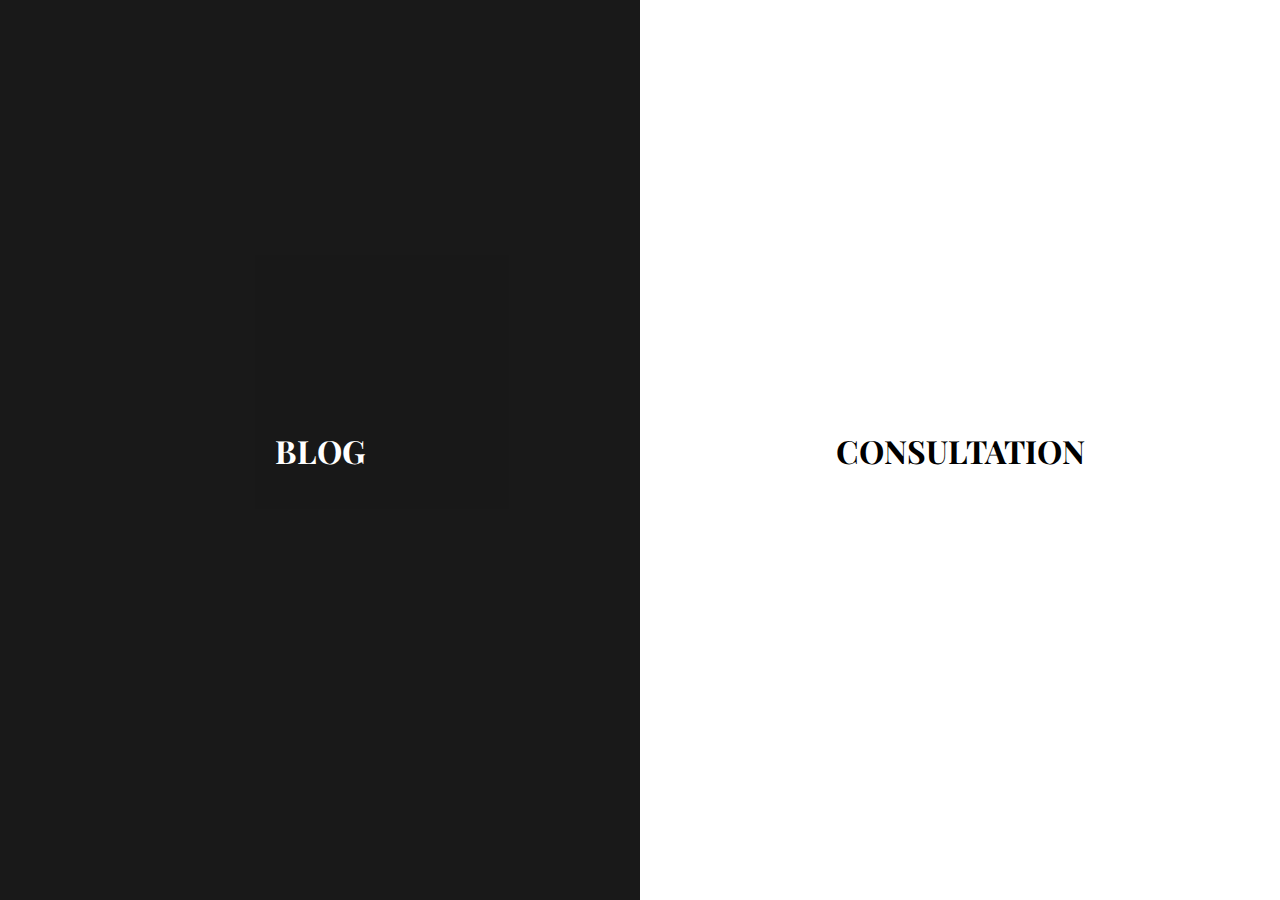
<file: index.html>
<!DOCTYPE html>
<html lang="en">
  <head>
    <meta charset="UTF-8" />
    <meta name="viewport" content="width=device-width, initial-scale=1.0" />
    <meta http-equiv="X-UA-Compatible" content="ie=edge" />
    <title>Jasmine Dawson</title>
    <link
      href="https://fonts.googleapis.com/css?family=Playfair+Display&display=swap"
      rel="stylesheet"
    />
    <link
      rel="stylesheet"
      href="https://cdnjs.cloudflare.com/ajax/libs/font-awesome/5.12.1/css/all.min.css"
      integrity="sha256-mmgLkCYLUQbXn0B1SRqzHar6dCnv9oZFPEC1g1cwlkk="
      crossorigin="anonymous"
    />
    <link rel="stylesheet" href="style.css" />
  </head>
  <body>
    <section class="opening-section">
      <div class="blog-section">
        <a href="templates/blog.html">
          <div class="blog-section-content">
            <h1>Blog</h1>
          </div>
        </a>
      </div>
      <div class="consult-section">
        <a href="templates/consultation.html"> <h1>Consultation</h1> </a>
      </div>
    </section>
  </body>
</html>
</file>
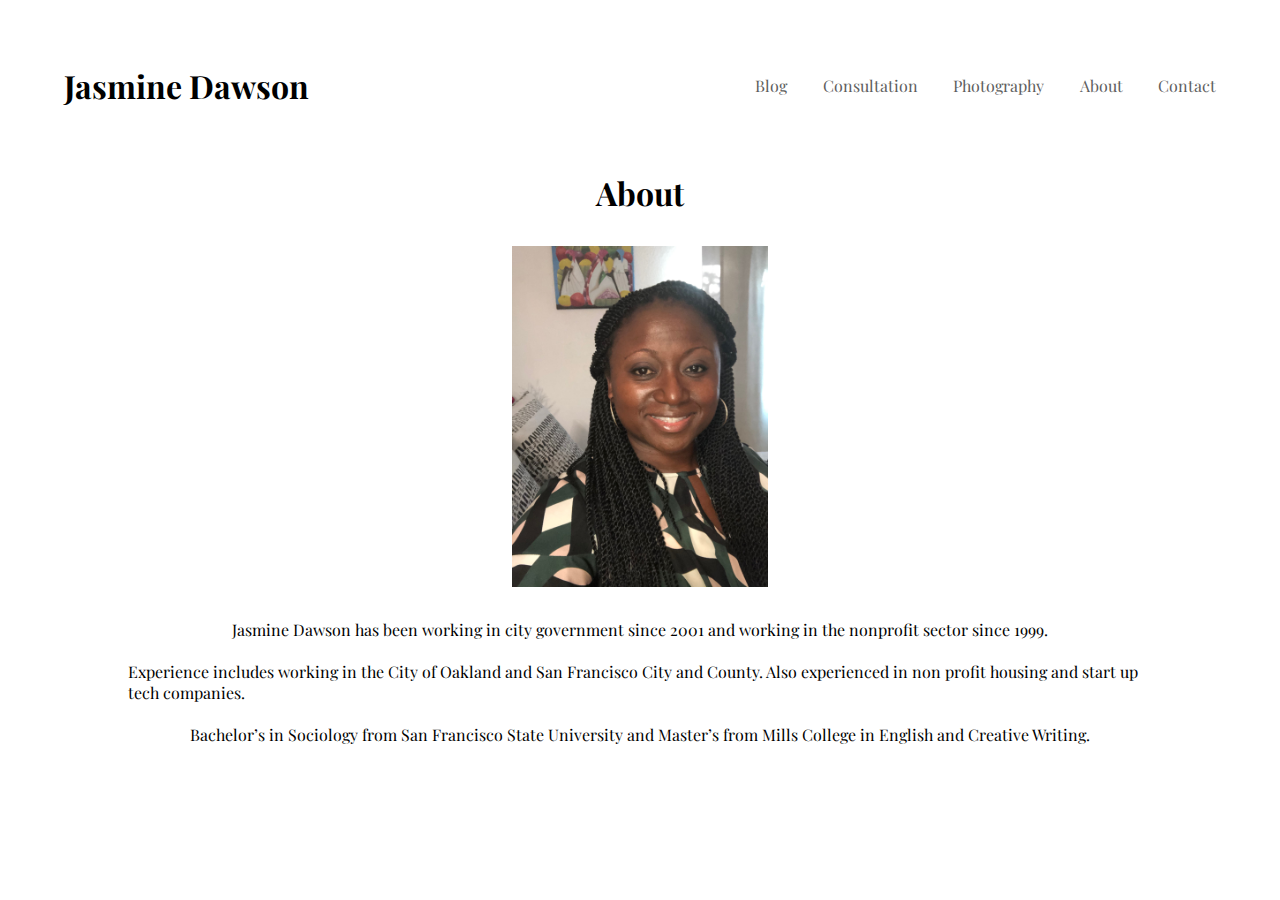
<file: templates/about.html>
<!DOCTYPE html>
<html lang="en">
  <head>
    <meta charset="UTF-8" />
    <meta name="viewport" content="width=device-width, initial-scale=1.0" />
    <meta http-equiv="X-UA-Compatible" content="ie=edge" />
    <title>Jasmine Dawson - About</title>
    <link
      href="https://fonts.googleapis.com/css?family=Playfair+Display&display=swap"
      rel="stylesheet"
    />
    <link rel="stylesheet" href="../style.css" />
  </head>
  <body>
    <div class="about-container">
      <nav class="consultation-nav">
        <ul>
          <a href="../index.html"> <h1>Jasmine Dawson</h1></a>
          <div class="options">
            <li><a href="./blog.html">Blog</a></li>
            <li><a href="./consultation.html">Consultation</a></li>
            <li><a href="./photography.html">Photography</a></li>
            <li><a href="./about.html">About</a></li>
            <li><a href="./contact.html">Contact</a></li>
          </div>
        </ul>
      </nav>

      <section class="about-content">
        <h1>About</h1>
        <img src='../img/aboutMe.jpeg' alt="Jasmine Dawson" class="about-photo">
        <p>
          Jasmine Dawson has been working in city government since 2001 and
          working in the nonprofit sector since 1999.
        </p>
        <br />
        <p>
          Experience includes working in the City of Oakland and San Francisco
          City and County. Also experienced in non profit housing and start up
          tech companies.
        </p>
        <br />
        <p>
          Bachelor’s in Sociology from San Francisco State University and
          Master’s from Mills College in English and Creative Writing.
        </p>
      </section>
    </div>
  </body>
</html>
</file>
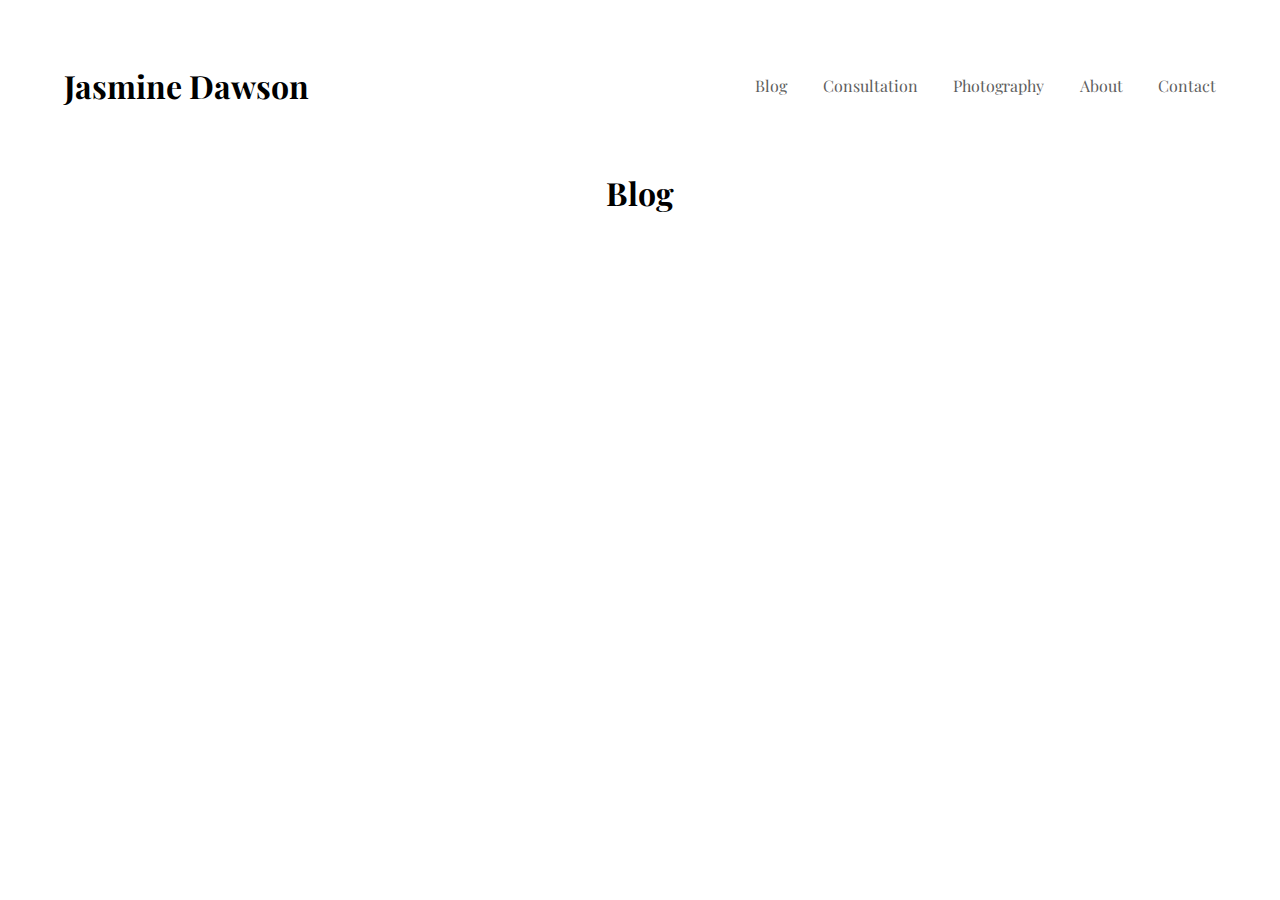
<file: templates/blog.html>
<!DOCTYPE html>
<html lang="en">
  <head>
    <meta charset="UTF-8" />
    <meta name="viewport" content="width=device-width, initial-scale=1.0" />
    <meta http-equiv="X-UA-Compatible" content="ie=edge" />
    <title>Jasmine Dawson - Blog</title>
    <link
      href="https://fonts.googleapis.com/css?family=Playfair+Display&display=swap"
      rel="stylesheet"
    />
    <link rel="stylesheet" href="../style.css" />
  </head>
  <body>
    <div class="blog-container">
      <nav class="blog-nav">
        <ul>
          <a href="../index.html"> <h1>Jasmine Dawson</h1></a>
          <div class="options">
            <li><a href="./blog.html">Blog</a></li>
            <li><a href="./consultation.html">Consultation</a></li>
            <li><a href="./photography.html">Photography</a></li>
            <li><a href="./about.html">About</a></li>
            <li><a href="./contact.html">Contact</a></li>
          </div>
        </ul>
      </nav>

      <div class="blog-body">
        <h1>Blog</h1>
        <div class="blog-content">
          <!-- <div class="blog-post">
            <h1>“So East Oakland”</h1>
          </div>
          <div class="blog-post">
            <h1>“What I am loving right now”</h1>
          </div>
          <div class="blog-post">
            <h1>“Travel”</h1>
          </div> -->
        </div>
      </div>
    </div>
  </body>
</html>
</file>
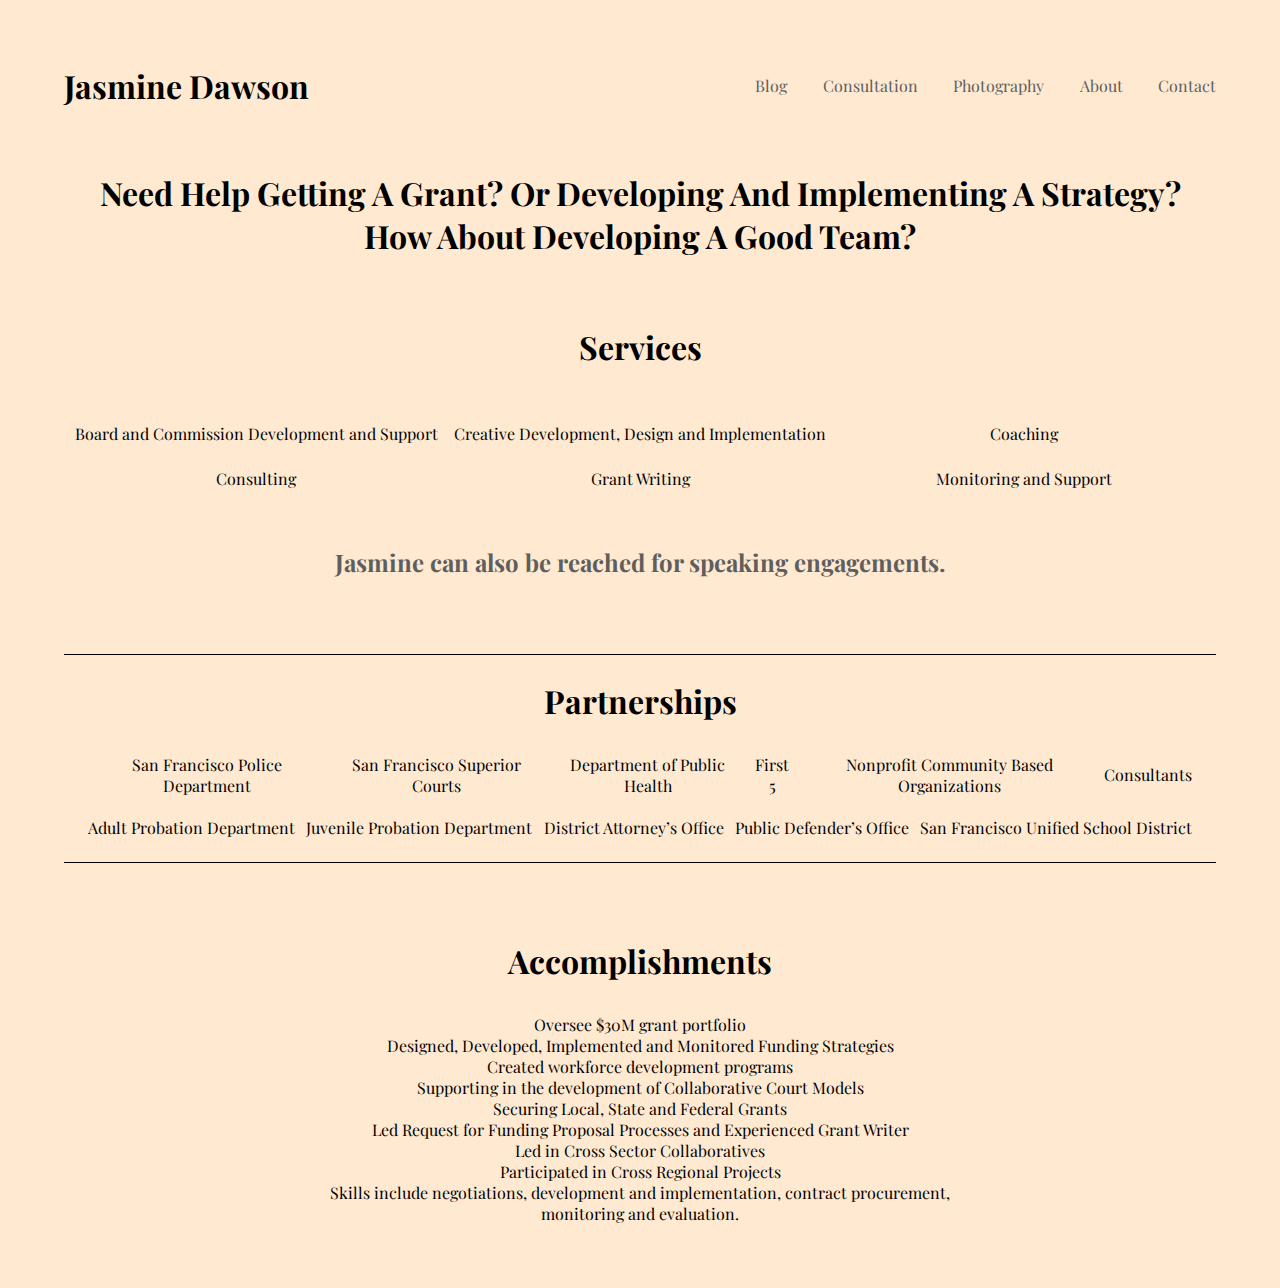
<file: templates/consultation.html>
<!DOCTYPE html>
<html lang="en">
  <head>
    <meta charset="UTF-8" />
    <meta name="viewport" content="width=device-width, initial-scale=1.0" />
    <meta http-equiv="X-UA-Compatible" content="ie=edge" />
    <title>Jasmine Dawson - Consultation</title>
    <link
      href="https://fonts.googleapis.com/css?family=Playfair+Display&display=swap"
      rel="stylesheet"
    />
    <link rel="stylesheet" href="../style.css" />
  </head>
  <body>
    <div class="consultation-container">
      <nav class="consultation-nav">
        <ul>
          <a href="../index.html"> <h1>Jasmine Dawson</h1></a>
          <div class="options">
            <li><a href="./blog.html">Blog</a></li>
            <li><a href="./consultation.html">Consultation</a></li>
            <li><a href="./photography.html">Photography</a></li>
            <li><a href="./about.html">About</a></li>
            <li><a href="./contact.html">Contact</a></li>
          </div>
        </ul>
      </nav>

      <section class="consultation-content">
        <h1>Need Help Getting A Grant? Or Developing And Implementing A Strategy?</h1>
        <h1>How About Developing A Good Team?</h1>

        <div class="services">
          <h1>Services</h1>
          <div class="list">
            <p>Board and Commission Development and Support</p>
            <p>Creative Development, Design and Implementation</p>
            <p>Coaching</p>
            <p>Consulting</p>
            <p>Grant Writing</p>
            <p>Monitoring and Support</p>
          </div>

          <h2>Jasmine can also be reached for speaking engagements.</h2>
        </div>

        <div class="partnerships">
            <h1>Partnerships</h1>
            <div class="list">
              <p>San Francisco Police Department</p>
              <p>San Francisco Superior Courts</p>
              <p>Department of Public Health</p>
              <p>First 5</p>
              <p>Nonprofit Community Based Organizations</p>
              <p>Consultants</p>
            </div>
            <br/>
            <div class="list">
              <p>Adult Probation Department</p>
              <p>Juvenile Probation Department</p>
              <p>District Attorney’s Office</p>
              <p>Public Defender’s Office</p>
              <p>San Francisco Unified School District</p>
            </div>
          </div>

          <div class="accomplishments">
              <h1>Accomplishments</h1>
              <ul>
                <li>Oversee $30M grant portfolio</li>
                <li>
                  Designed, Developed, Implemented and Monitored Funding Strategies
                </li>
                <li>Created workforce development programs</li>
                <li>Supporting in the development of Collaborative Court Models</li>
                <li>Securing Local, State and Federal Grants</li>
                <li>
                  Led Request for Funding Proposal Processes and Experienced Grant
                  Writer
                </li>
                <li>Led in Cross Sector Collaboratives</li>
                <li>Participated in Cross Regional Projects</li>
              </ul>
              <p>
                Skills include negotiations, development and implementation,
                contract procurement, monitoring and evaluation.
              </p>
            </div>
      </section>
    </div>
  </body>
</html>
</file>
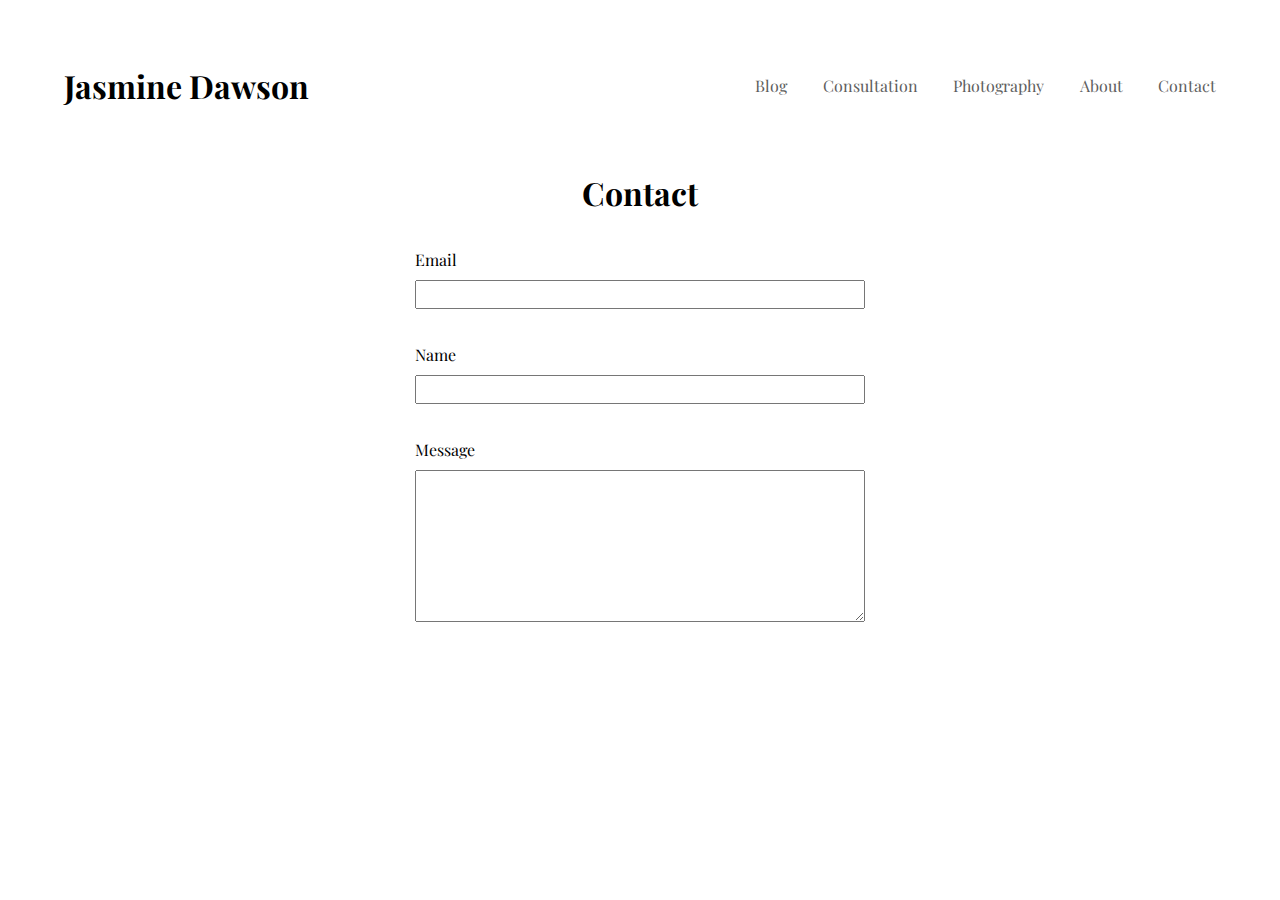
<file: templates/contact.html>
<!DOCTYPE html>
<html lang="en">
  <head>
    <meta charset="UTF-8" />
    <meta name="viewport" content="width=device-width, initial-scale=1.0" />
    <meta http-equiv="X-UA-Compatible" content="ie=edge" />
    <title>Jasmine Dawson - Contact</title>
    <link
      href="https://fonts.googleapis.com/css?family=Playfair+Display&display=swap"
      rel="stylesheet"
    />
    <link rel="stylesheet" href="../style.css" />
  </head>
  <body>
    <div class="contact-container">
      <nav class="consultation-nav">
        <ul>
          <a href="../index.html"> <h1>Jasmine Dawson</h1></a>
          <div class="options">
            <li><a href="./blog.html">Blog</a></li>
            <li><a href="./consultation.html">Consultation</a></li>
            <li><a href="./photography.html">Photography</a></li>
            <li><a href="./about.html">About</a></li>
            <li><a href="./contact.html">Contact</a></li>
          </div>
        </ul>
      </nav>

      <section class="contact-content">
        <h1>Contact</h1>
        <form action="">
          <div class="text-group">
            <label for="email">Email</label>
            <input type="email" name="email" id="email" />
          </div>
          <div class="text-group">
            <label for="name">Name</label>
            <input type="text" name="name" id="name" />
          </div>
          <div class="text-group">
            <label for="message">Message</label>
            <textarea
              name="message"
              id="message"
              cols="30"
              rows="10"
            ></textarea>
          </div>
        </form>
      </section>
    </div>
  </body>
</html>
</file>
<file: style.css>
* {
  box-sizing: border-box;
  padding: 0;
  margin: 0;
}

body {
  font-family: "Playfair Display";
}

/* MAIN */

.opening-section {
  display: flex;
  height: 100vh;
  text-transform: uppercase;
}

/* MAIN - Blog */

.blog-section {
  width: 50%;
  background-color: #000;
  /* background: url('https://images.squarespace-cdn.com/content/v1/5959d0f32e69cf918ea4547d/1561404374861-J0JK0SXLJ0LASUOEQ9N2/[base64]/Full+Combo+2.JPG?format=1500w') no-repeat center center/cover; */
  color: #fff;
  display: flex;
  align-items: center;
  justify-content: center;
}

.blog-section:hover {
  opacity: 0.9;
}

.blog-section a {
  text-decoration: none;
  color: #fff;
}

/* .blog-section-content {
  background-color: #000;
  padding: 1rem;
  opacity: 0.5;
} */

/* MAIN - Consult */

.consult-section {
  width: 50%;
  background-color: #fff;
  display: flex;
  align-items: center;
  justify-content: center;
}

.consult-section:hover {
  background-color: #d6d6d6;
}

.consult-section a {
  text-decoration: none;
  color: #000;
}

/* Blog */

.blog-container {
  background-color: #fff;
  height: 100vh;
  padding: 4rem 4rem;
}

.blog-nav {
  margin-bottom: 2rem;
}

.blog-nav ul {
  display: flex;
  justify-content: space-between;
  align-items: center;
}

.blog-nav ul .options {
  width: 40%;
  display: flex;
  justify-content: space-between;
}

.blog-nav ul h1 {
  font-size: 2rem;
  color: #000;
}

.blog-nav ul h1:hover {
  color: #5e5e5e;
}

.blog-nav li {
  list-style: none;
}

.blog-nav a {
  color: #5e5e5e;
  text-decoration: none;
}

.blog-nav a:hover,
.blog-nav a:active {
  color: #000;
  border-bottom: 1px solid black;
}

.blog-body {
  display: flex;
  justify-content: center;
  align-items: center;
  flex-direction: column;
  margin-top: 4rem;
}

/* Consultation */

.consultation-container {
  background-color: #ffe9d0;
  color: #000;
  height: 100%;
  padding: 4rem 4rem;
}

.consultation-nav {
  margin-bottom: 2rem;
}

.consultation-nav ul {
  display: flex;
  justify-content: space-between;
  align-items: center;
}

.consultation-nav ul .options {
  width: 40%;
  display: flex;
  justify-content: space-between;
}

.consultation-nav ul h1 {
  font-size: 2rem;
  color: #000;
}

.consultation-nav ul h1:hover {
  color: #5e5e5e;
}

.consultation-nav li {
  list-style: none;
}

.consultation-nav a {
  color: #5e5e5e;
  text-decoration: none;
}

.consultation-nav a:hover,
.blog-nav a:active {
  color: #000;
  border-bottom: 1px solid black;
}

.consultation-content {
  display: flex;
  justify-content: center;
  align-items: center;
  /* text-align: center; */
  flex-direction: column;
  margin-top: 4rem;
}

.consultation-content h1:last-of-type {
  margin-bottom: 2rem;
}
.consultation-content .services {
  width: 100%;
  text-align: center;
  margin: 2.25rem 0;
}

.consultation-content .services .list {
  display: grid;
  grid-template-columns: repeat(3, 1fr);
  line-height: 2.8;
  margin: 2.75rem 0;
}
/* check */
.consultation-content .services ul {
  list-style: none;
}

.consultation-content .services h2 {
  color: #5e5e5e;
}

.consultation-content .partnerships {
  text-align: center;
  border-top: 1px solid black;
  border-bottom: 1px solid black;
  width: 100%;
  padding: 1.5rem;
  margin: 2.5rem auto;
}

.consultation-content .partnerships .list {
  display: flex;
  justify-content: space-between;
  align-items: center;
}

.consultation-content .accomplishments {
  margin-top: 2.25rem;
  width: 55%;
  text-align: center;
}

.consultation-content .accomplishments ul {
  list-style: none;
}


/* Photography */

.photography-container {
  background-color: #fff;
  color: #000;
  height: 100vh;
  padding: 4rem 4rem;
}

.photography-nav {
  margin-bottom: 2rem;
}

.photography-nav ul {
  display: flex;
  justify-content: space-between;
  align-items: center;
}

.photography-nav ul .options {
  width: 40%;
  display: flex;
  justify-content: space-between;
}

.photography-nav ul h1 {
  font-size: 2rem;
}

.photography-nav li {
  list-style: none;
}

.photography-nav a {
  color: #5e5e5e;
  text-decoration: none;
}

.photography-nav a:hover,
.blog-nav a:active {
  color: #000;
  border-bottom: 1px solid black;
}

.photography-content {
  display: grid;
  grid-template-columns: repeat(3, 1fr);
  margin-top: 4rem;
}

.photography-content .images {
  width: 100%;
  height: 250px;
  padding: 7px;
}

/* About */

.about-container {
  background-color: #fff;
  color: #000;
  height: 100vh;
  padding: 4rem 4rem;
}

.about-content {
  display: flex;
  justify-content: center;
  flex-direction: column;
  align-items: center;
  margin: 4rem;
}

.about-content h1 {
  /* margin-bottom: 2rem; */
}

.about-content p {
  font-size: 16px;
}

.about-photo {
  max-width: 25%;
  margin: 2rem;
}

/* Contact */

.contact-container {
  background-color: #fff;
  color: #000;
  height: 100vh;
  padding: 4rem 4rem;
}

.contact-content {
  display: flex;
  justify-content: center;
  align-items: center;
  flex-direction: column;
  margin-top: 4rem;
}

.contact-content .text-group {
  margin: 25px;
  width: 450px;
  display: flex;
  flex-direction: column;
}

.contact-content .text-group label {
  margin: 10px 0;
}

.contact-content .text-group input {
  line-height: 25px;
}
</file>
